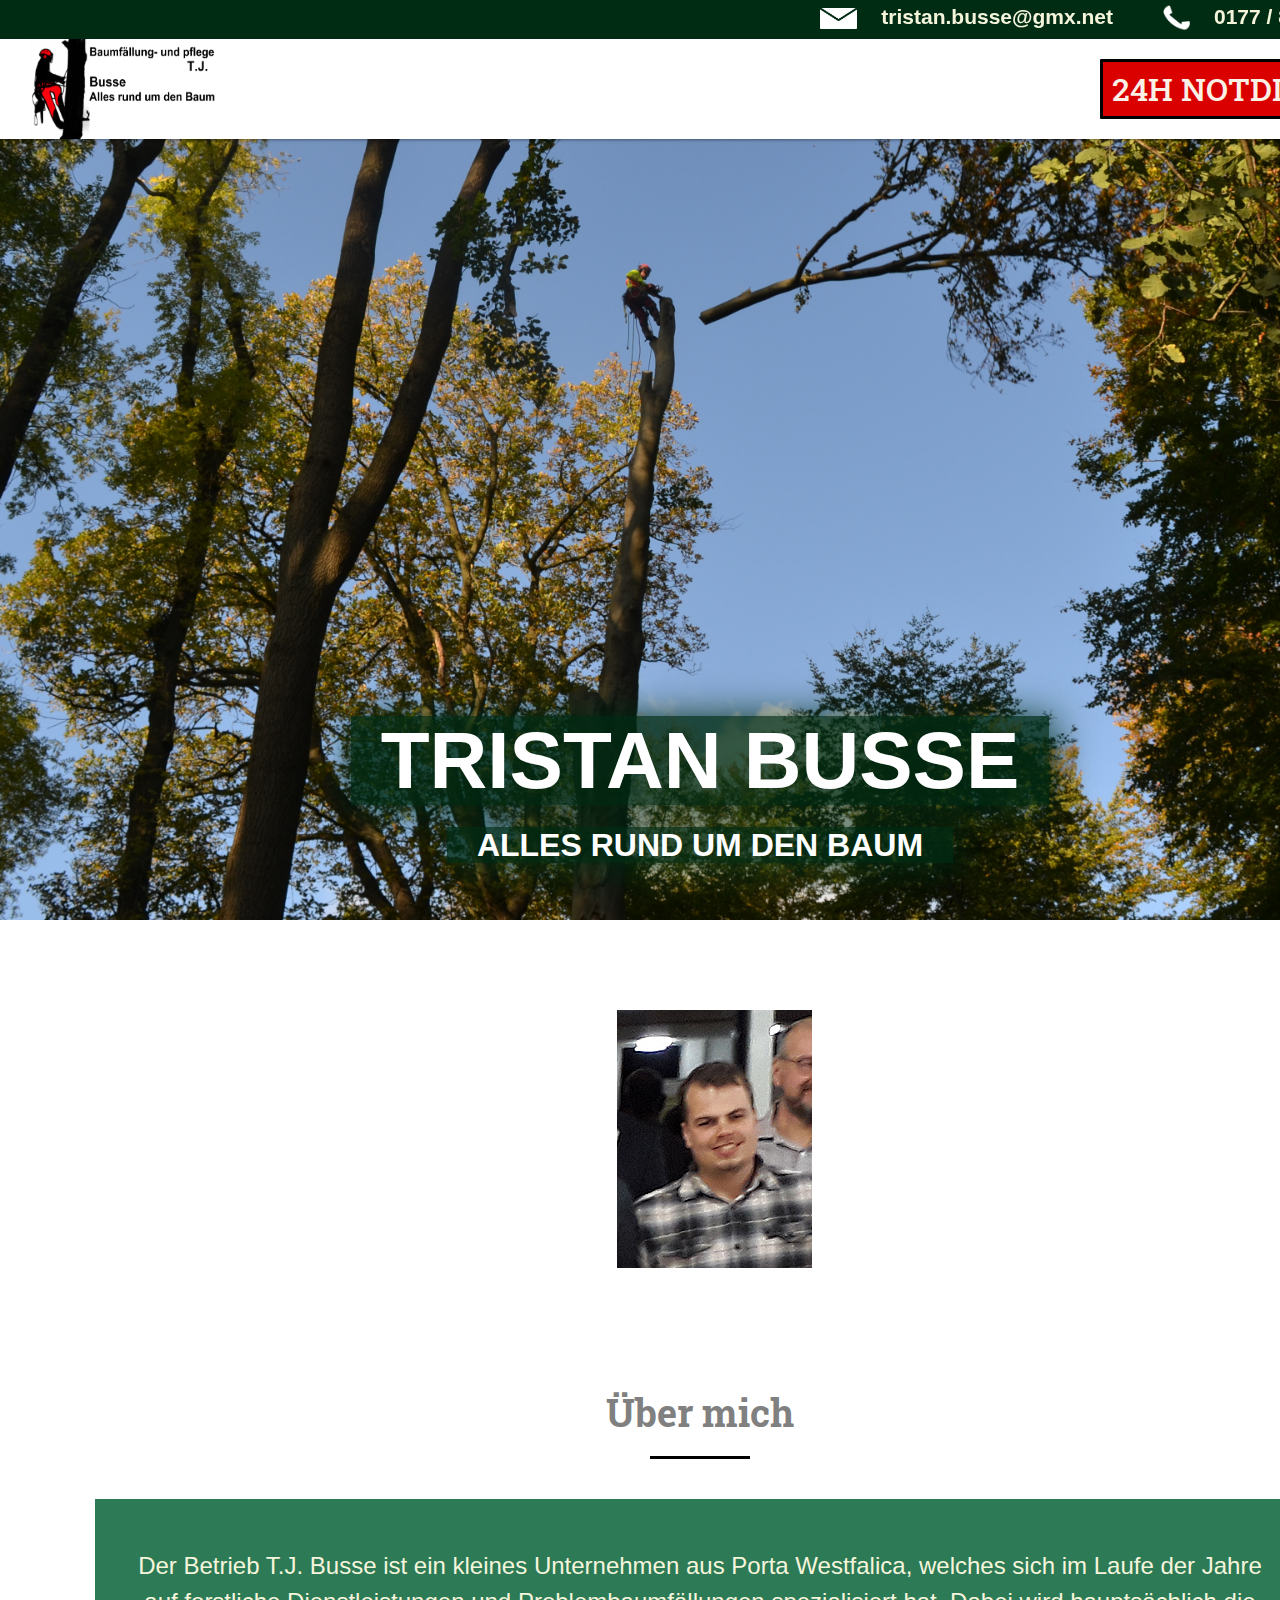
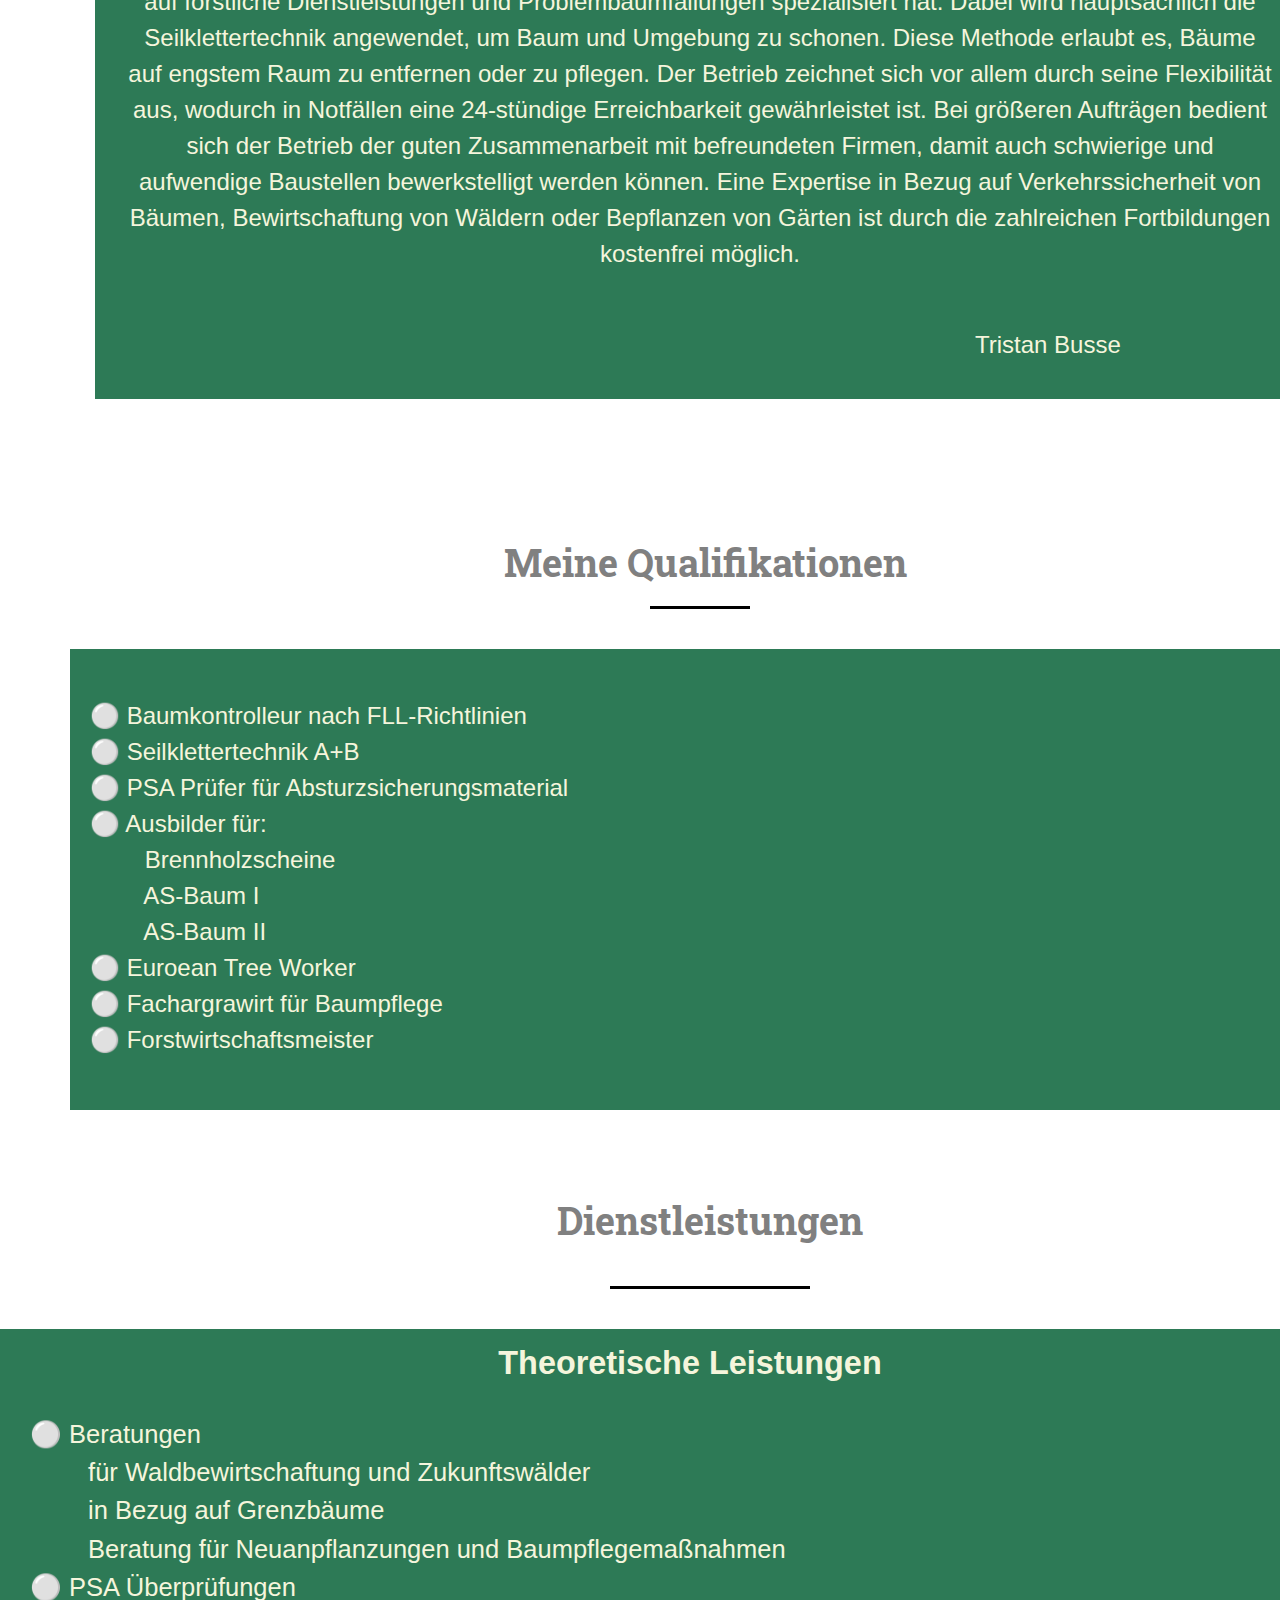
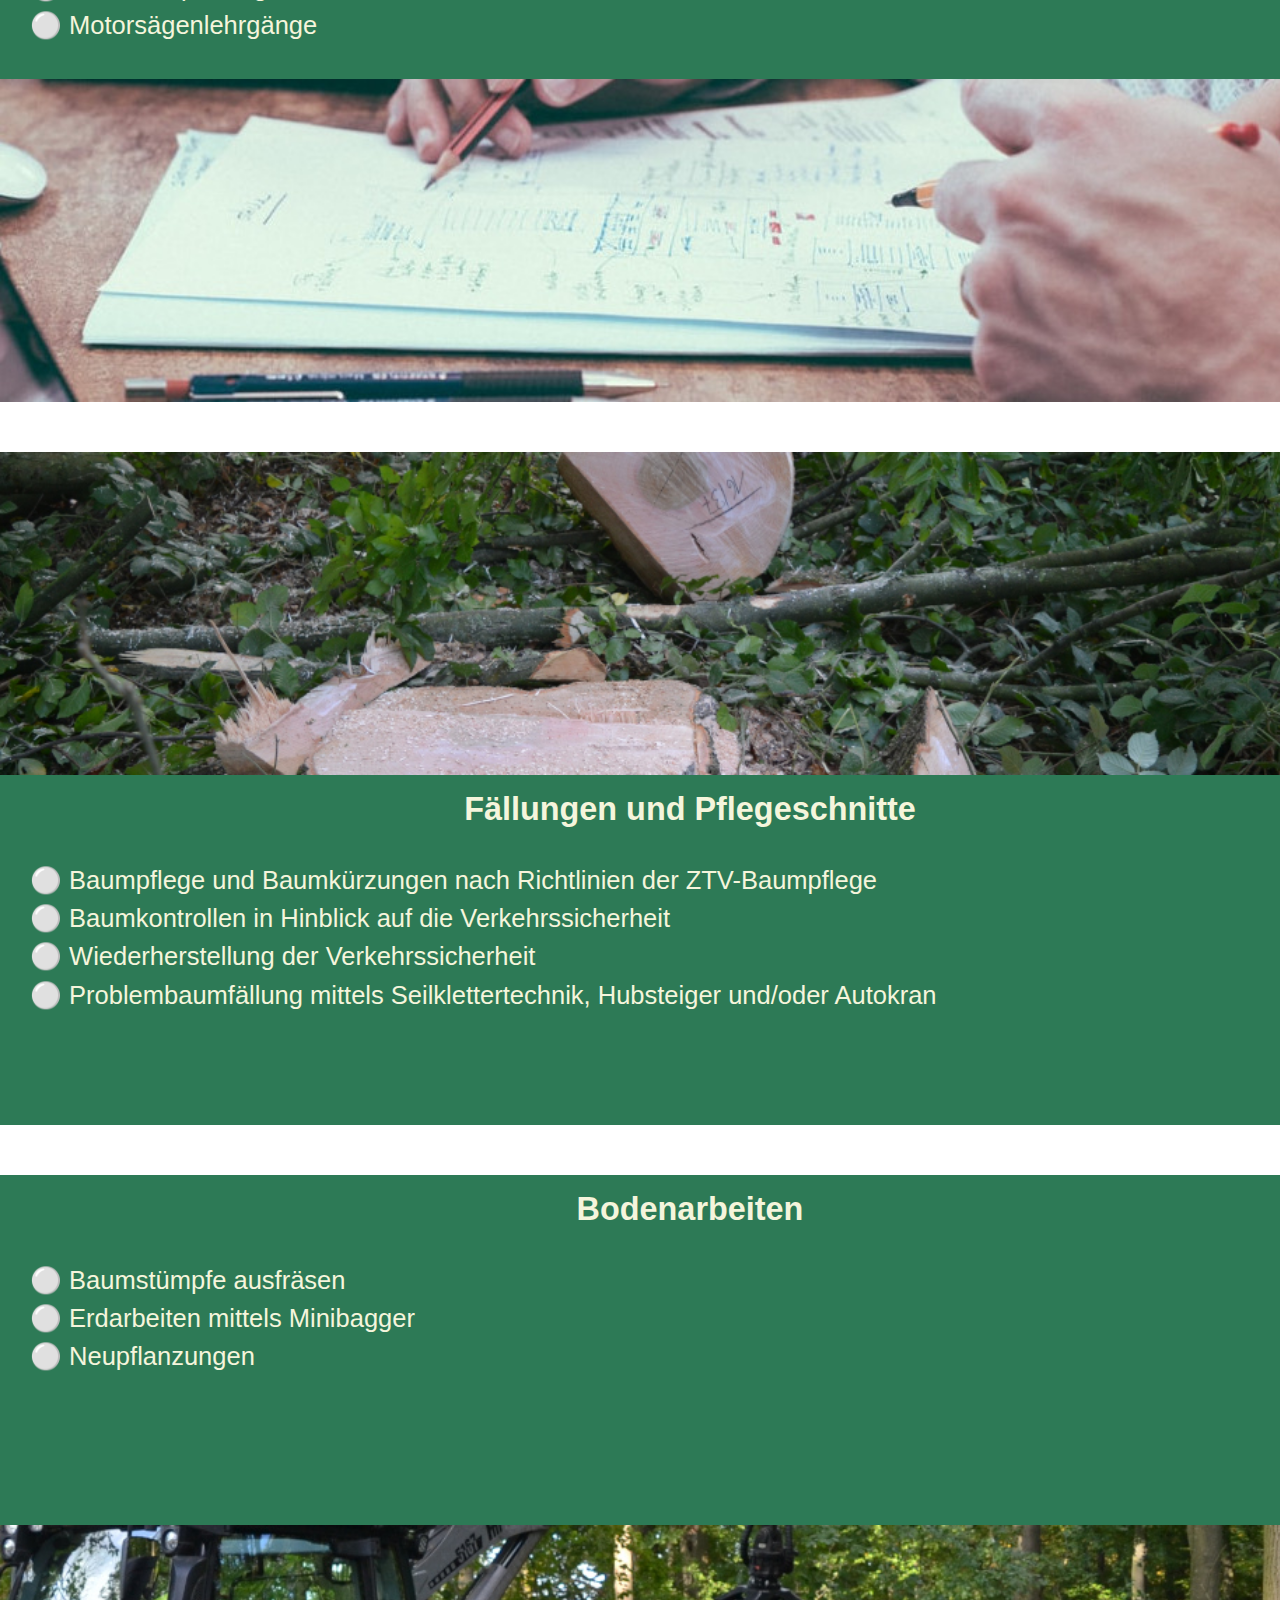
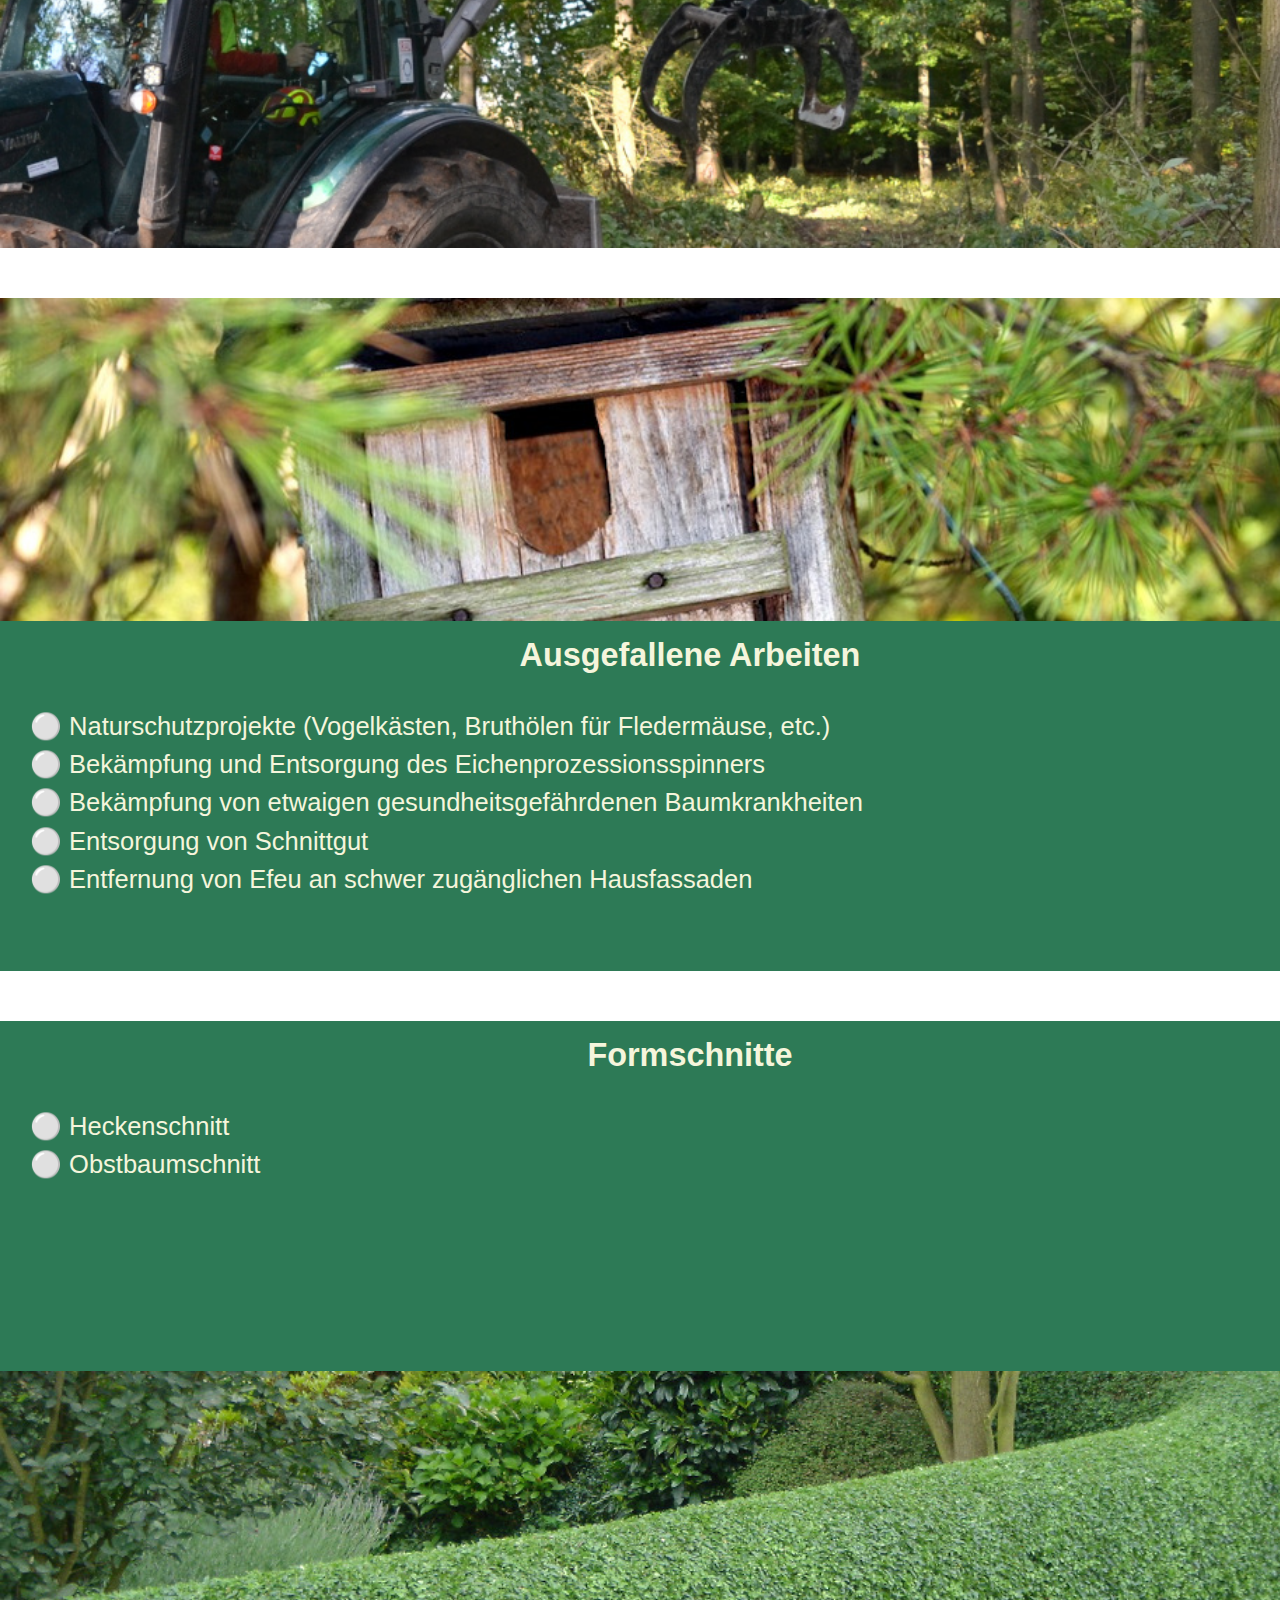
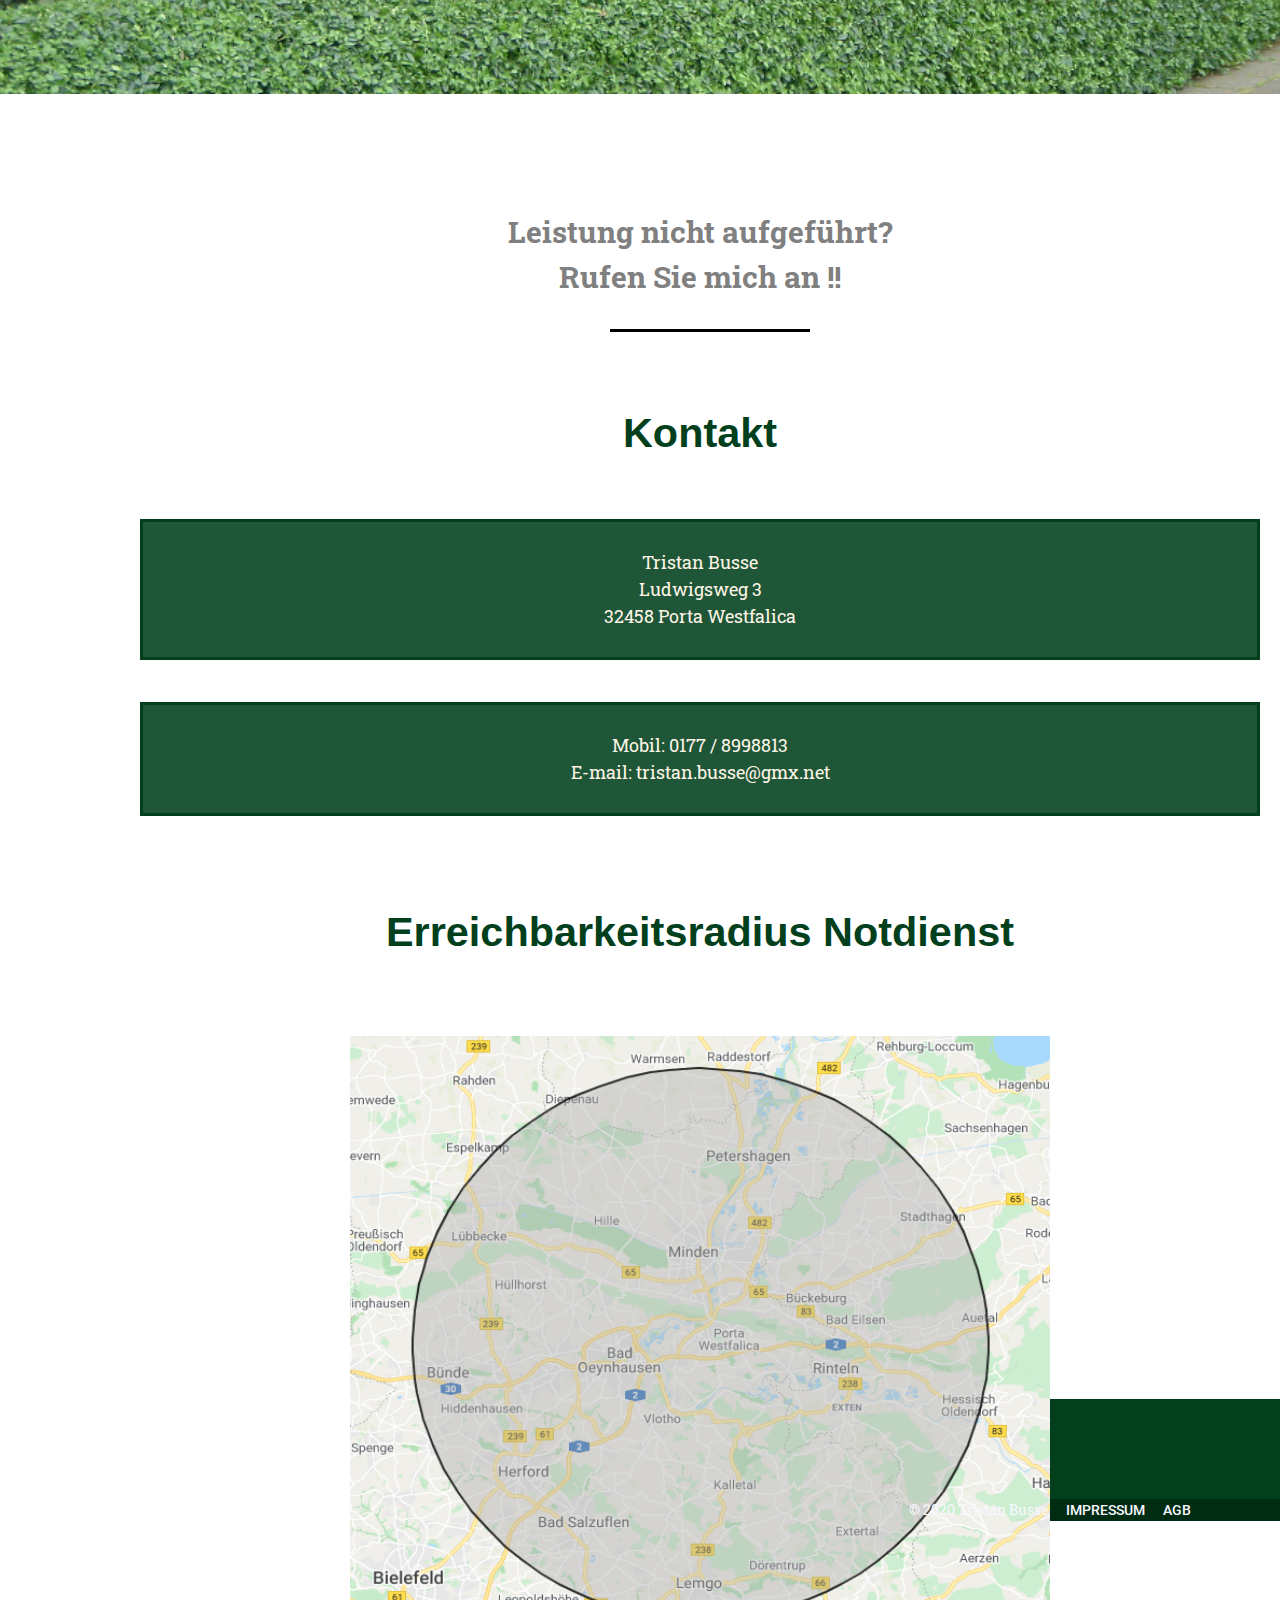
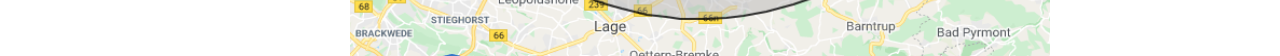
<file: index.html>
<!DOCTYPE html>
<html>
    <head>
        <meta charset="utf-8">
        <title>Tristan Busse | Baumkletterer </title>
        <meta name="viewport" content="width=device-width, initial-scale=1.0">
        
        <!-- <link rel="stylesheet" type="text/css" href="font-awesome.min.css">-->
        <link rel="stylesheet" type="text/css" href="style.css">

        <link rel="stylesheet" href="https://www.w3schools.com/w3css/4/w3.css">
        <!-- <script src="myscripts.js"></script> -->
        <link href="https://fonts.googleapis.com/css?family=Roboto:500" rel="stylesheet">
        <link href="https://fonts.googleapis.com/css?family=Roboto+Slab" rel="stylesheet">


    </head>

    <body>
        <header class=head2>
            <div id="Telefon" >
              <p > <b>0177 / 8998813</b> </p>
            </div>

            <div id="HeadId2">
              <a >
                  <img src="TelephoneW.png" alt="TelefonIcon" >
              </a>


            </div> 
          
            <div id="Telefon2" >
              <p ><b>tristan.busse@gmx.net</b> </p>
            </div> 

            <div id="HeadId4" >
              <a >
                  <img src="mail2.png" alt="MailIcon" >
              </a>


            </div>


        </header>
        <!--- (1) Header Bild oben links ----------------------------------------------->
        <header>
            <div id="HeadId">
                <a href= "#MainPageId">
                    <img src="Logo.png"  alt="TJ Busse Logo" style="margin-top: 0px;" >
                    <!--rgba(0,0,0,0.4); -->
                    
                </a>
            </div>

            <div id="HeadId3">
              <a href="#kontaktId">
                <p style="color: linen;">24h Notdienst</p>
            </div>

            <!--- (1) Navigationszeile oben rechts ------------------------------------------>

            <nav id="NavId">
                <ul>
                  <li><a href="#MainPageId">Startseite</a></li>
                  <li><a href="#aboutId">Über mich</a></li>
                  <li><a href="#workId">Dienstleistungen</a></li>
                  <li><a href="#kontaktId">Kontakt</a></li>
                </ul>
            </nav>


        </header>

        <!---(1) Main -------------------------------------------------------------------->
        <section id="MainPageId">
          <hr class="invisible">
           <h1 > <b style="box-shadow: 4px 3px 40px 1px rgb(0, 44, 20); background: rgba(0,44,20, 0.8)  ; padding-left: 30px; padding-right: 30px;">Tristan Busse</b> </h1> 
          <h2 > <b style="box-shadow: 4px 3px 40px 1px rgb(0, 44, 20); background: rgba(0,44,20, 0.8)  ; padding-left: 30px; padding-right: 30px;">Alles rund um den Baum </b> </b></h2> 
          <div id="PfeilId">
          <a href="#aboutId">
              <img src="pfeil.png" alt="Pfeil">
          </a>
        </div>
        </section>

        <!---(2) Personenvorstellung ------------------------------------------------------>
        <a id="aboutId" class="anchor"></a> 
        <section  class=boxPerson>
        <!--  <h3 style="padding-top: 1px;"> Über mich </h3> -->

          <div class=boxWhiteIntro1>
            <img src="forstCrop.jpg" alt="bobross">
          </div>

          <div  class=boxWhiteIntro2 >
            <p class=TDiensteSGroß> Über mich </p>
            <hr class=hr3 >

            <div  class=boxGreenSmall>
            <p class=TDiensteS>Der Betrieb T.J. Busse ist ein kleines Unternehmen aus Porta Westfalica, welches sich im Laufe der Jahre
              auf forstliche Dienstleistungen und Problembaumfällungen spezialisiert hat. Dabei wird hauptsächlich die
              Seilklettertechnik angewendet, um Baum und Umgebung zu schonen. Diese Methode erlaubt es, Bäume
              auf engstem Raum zu entfernen oder zu pflegen.
              Der Betrieb zeichnet sich vor allem durch seine Flexibilität aus, wodurch in Notfällen eine 24-stündige
              Erreichbarkeit gewährleistet ist. Bei größeren Aufträgen bedient sich der Betrieb der guten
              Zusammenarbeit mit befreundeten Firmen, damit auch schwierige und aufwendige Baustellen
              bewerkstelligt werden können.
              Eine Expertise in Bezug auf Verkehrssicherheit von Bäumen, Bewirtschaftung von Wäldern oder
              Bepflanzen von Gärten ist durch die zahlreichen Fortbildungen kostenfrei möglich.

            </p>
            <p class=TDiensteS style="margin-top: 30px;margin-left: 60%;">Tristan Busse</p>
          </div>
          </div>

          <div class=boxWhiteIntro3 >
            <p class=TDiensteSGroß> Meine Qualifikationen </p>
            <hr class=hr3>

            <div class=boxGreenSmall2 >
              <p class=TDiensteS style="margin-top: 10px;" >
                &#x26AA; Baumkontrolleur nach FLL-Richtlinien <br> 
                &#x26AA; Seilklettertechnik A+B <br>
                &#x26AA; PSA Prüfer für Absturzsicherungsmaterial <br>
                &#x26AA; Ausbilder für: <br>
                &emsp;&emsp;  Brennholzscheine<br>
                &emsp;&emsp;  AS-Baum I<br>
                &emsp;&emsp;  AS-Baum II<br>
                &#x26AA; Euroean Tree Worker<br> 
                &#x26AA; Fachargrawirt für Baumpflege<br>
                &#x26AA; Forstwirtschaftsmeister<br>  </p>
            </div>
          </div>
        </section>

        <!---(3.1) Dienstleistungen - Schulungen ------------------------------------------------------>
       <a id="workId" class="anchor2"></a> 
        <section class=boxFirst >
            <!--<a name="myAnchor" id="myAnchor"></a>-->

            <p class=TDiensteSGroß> Dienstleistungen </p>
            <hr class=hr2>

            <!--<h3 style="padding-top: 10px;"> Dienstleistungen</h3>
            <hr> -->

            <div class=boxGreen >
              <p class=TDiensteHeadline style="font-weight:bold;"><big>Theoretische Leistungen</big></p>
              
              <p class=TDienste >&#x26AA; Beratungen <br> 
                &emsp;&emsp;  für Waldbewirtschaftung und Zukunftswälder<br>
                &emsp;&emsp;  in Bezug auf Grenzbäume<br>
                &emsp;&emsp;  Beratung für Neuanpflanzungen und Baumpflegemaßnahmen<br>
                &#x26AA; PSA Überprüfungen<br> 
                &#x26AA; Motorsägenlehrgänge<br>  </p>
              
            </div>

            <div id="work1" class=boxWhite >
              <img  src="consultingCrop.jpeg" alt="Theorie" >
            </div>

        </section>

        <!---(3.2) Dienstleistungen - Fällen ------------------------------------------------------>
        <section class=boxRest style="padding-top: 0px;">

            <div id="work2" class=boxWhite >
              <img  src="Fällung2Crop.JPG" alt="Fällung"  >
            </div>

            <div class=boxGreen >
              <p class=TDiensteHeadline style="font-weight:bold;"><big>Fällungen und Pflegeschnitte</big></p>
              
              <p class=TDienste > &#x26AA; Baumpflege und Baumkürzungen nach Richtlinien der ZTV-Baumpflege <br> 
                &#x26AA; Baumkontrollen in Hinblick auf die Verkehrssicherheit<br> 
                &#x26AA; Wiederherstellung der Verkehrssicherheit<br>  
                &#x26AA; Problembaumfällung mittels Seilklettertechnik, Hubsteiger und/oder Autokran </p>
            </div>

        </section>

        <!---(3.3) Dienstleistungen - Baumklettern ------------------------------------------------------>
        <section class=boxRest id="workId3" >

            <div class=boxGreen >
              <p class=TDiensteHeadline style="font-weight:bold;"><big>Bodenarbeiten</big></p>
              
              <p class=TDienste > &#x26AA; Baumstümpfe ausfräsen<br> 
                &#x26AA; Erdarbeiten mittels Minibagger<br> 
                &#x26AA; Neupflanzungen<br>  
            </div>

            <div id="work3" class=boxWhite >
              <img  src="Maschine3Crop.JPG" alt="Bodenarbeiten">
            </div>

        </section>

              <!---(3.4) Dienstleistungen - Ausgefallene Arbeiten ------------------------------------------------------>
              <section class=boxRest id="workId2" style="padding-top: 0px;">

                <div id="work4" class=boxWhite >
                  <img  src="Brutkasten2.jpg" alt="Brutkasten"  >
                </div>
    
                <div class=boxGreen >
                  

                  <p class=TDiensteHeadline style="font-weight:bold;"><big>Ausgefallene Arbeiten</big></p>
              
                  <p class=TDienste > &#x26AA; Naturschutzprojekte (Vogelkästen, Bruthölen für Fledermäuse, etc.) <br> 
                    &#x26AA; Bekämpfung und Entsorgung des Eichenprozessionsspinners<br> 
                    &#x26AA; Bekämpfung von etwaigen gesundheitsgefährdenen Baumkrankheiten<br>  
                    &#x26AA; Entsorgung von Schnittgut<br>
                    &#x26AA; Entfernung von Efeu an schwer zugänglichen Hausfassaden </p>
                </div>
    
            </section>

            
        <!---(3.5) Dienstleistungen - Formschnitte ------------------------------------------------------>
        <section class=boxRest id="workId3" >

          <div class=boxGreen >
            <p class=TDiensteHeadline style="font-weight:bold;"><big>Formschnitte</big></p>
              
            <p class=TDienste > &#x26AA; Heckenschnitt <br> 
              &#x26AA; Obstbaumschnitt<br> 
            </p>
          </div>

          <div id="work5" class=boxWhite >
            <img  src="HeckeCrop.jpeg" alt="Hecke">
          </div>

      </section>
      
      
        <section id="kontaktId" class=breitBox  >
      <!-- <hr id=KontaktId class="invisible" style="float:left">-->
      <!-- <h3 style="padding-top:210px">So erreichen Sie mich </h3> -->
          <div class=NochFragenBox >
            <p style="font-size: 200%;font-weight:bold; color:grey;"> Leistung nicht aufgeführt? <br> Rufen Sie mich an !! </p>
          </div>

          <hr class=hr2 >


          <div class=LastBox >
            <div class=KartenBox>
              <p style="font-weight:bold; color:#013f1d; font-size: 230%; font-family: 'Gill Sans', 'Gill Sans MT', Calibri, 'Trebuchet MS', sans-serif; margin-top: 20px;"> <big> Kontakt </big> </p>
            </div>

            <p class="borderlineKontakt" style="color: oldlace;"> <big> <br>
                Tristan Busse <br>
                Ludwigsweg 3<br> 
                32458 Porta Westfalica <br><br>
              </big>
            </p>

            <p class="borderlineKontakt" style="color: oldlace;"> <big> <br>
                Mobil: 0177 / 8998813 <br>
                E-mail: tristan.busse@gmx.net<br><br>
              </big>
            </p>
          </div>

          <div class=LastBox2 >

            <div class=KartenBox >
              <p style="font-weight:bold; color:#013f1d; font-size: 230%; font-family: 'Gill Sans', 'Gill Sans MT', Calibri, 'Trebuchet MS', sans-serif; margin-top: 20px;"> <big>Erreichbarkeitsradius Notdienst </big> </p>
            </div>

            <div id="KarteId">
            <img  src="Umkreis.png"  alt="Umkreis" >
            <!--<iframe width="80%" height="500px" frameborder="0"  src="https://umap.openstreetmap.fr/de/map/unbenannte-karte_404325?scaleControl=false&miniMap=false&scrollWheelZoom=false&zoomControl=true&allowEdit=false&moreControl=true&searchControl=null&tilelayersControl=null&embedControl=null&datalayersControl=true&onLoadPanel=undefined&captionBar=false"></iframe><p><a href="https://umap.openstreetmap.fr/de/map/unbenannte-karte_404325">Vollbildanzeige</a></p> 
            <iframe width="750" height="400" frameborder="0" scrolling="no" marginheight="0" marginwidth="0" src="https://www.openstreetmap.org/export/embed.html?bbox=8.893411159515383%2C52.219978448374015%2C8.911328315734865%2C52.22588045112227&amp;layer=mapnik" style="border: 1px solid black"></iframe><br/><small><a href="https://www.openstreetmap.org/#map=17/52.22293/8.90237">View Larger Map</a></small> -->
          </div>
          </div>

        </section>


        <!---(4) Alt. Footer -------------------------------------------------------------------->
        <div class=footerBox>
         
        </div>


        <!---(5) Footer -------------------------------------------------------------------->
        <footer>
            <p style="margin-top: 0px;">
                &copy; 2020 Tristan Busse &nbsp;&nbsp;&nbsp;&nbsp; <a href="Impressum.html" target="_blank">Impressum</a> &nbsp;&nbsp;&nbsp;&nbsp; <a href=" " target="_blank">AGB</a>
            </p>
        </footer>


        <script src="https://code.jquery.com/jquery-1.12.4.min.js" integrity="sha256-ZosEbRLbNQzLpnKIkEdrPv7lOy9C27hHQ+Xp8a4MxAQ="crossorigin="anonymous"></script>
        <script src="mobile-menu.js"></script>
    </body>
</html>
</file>
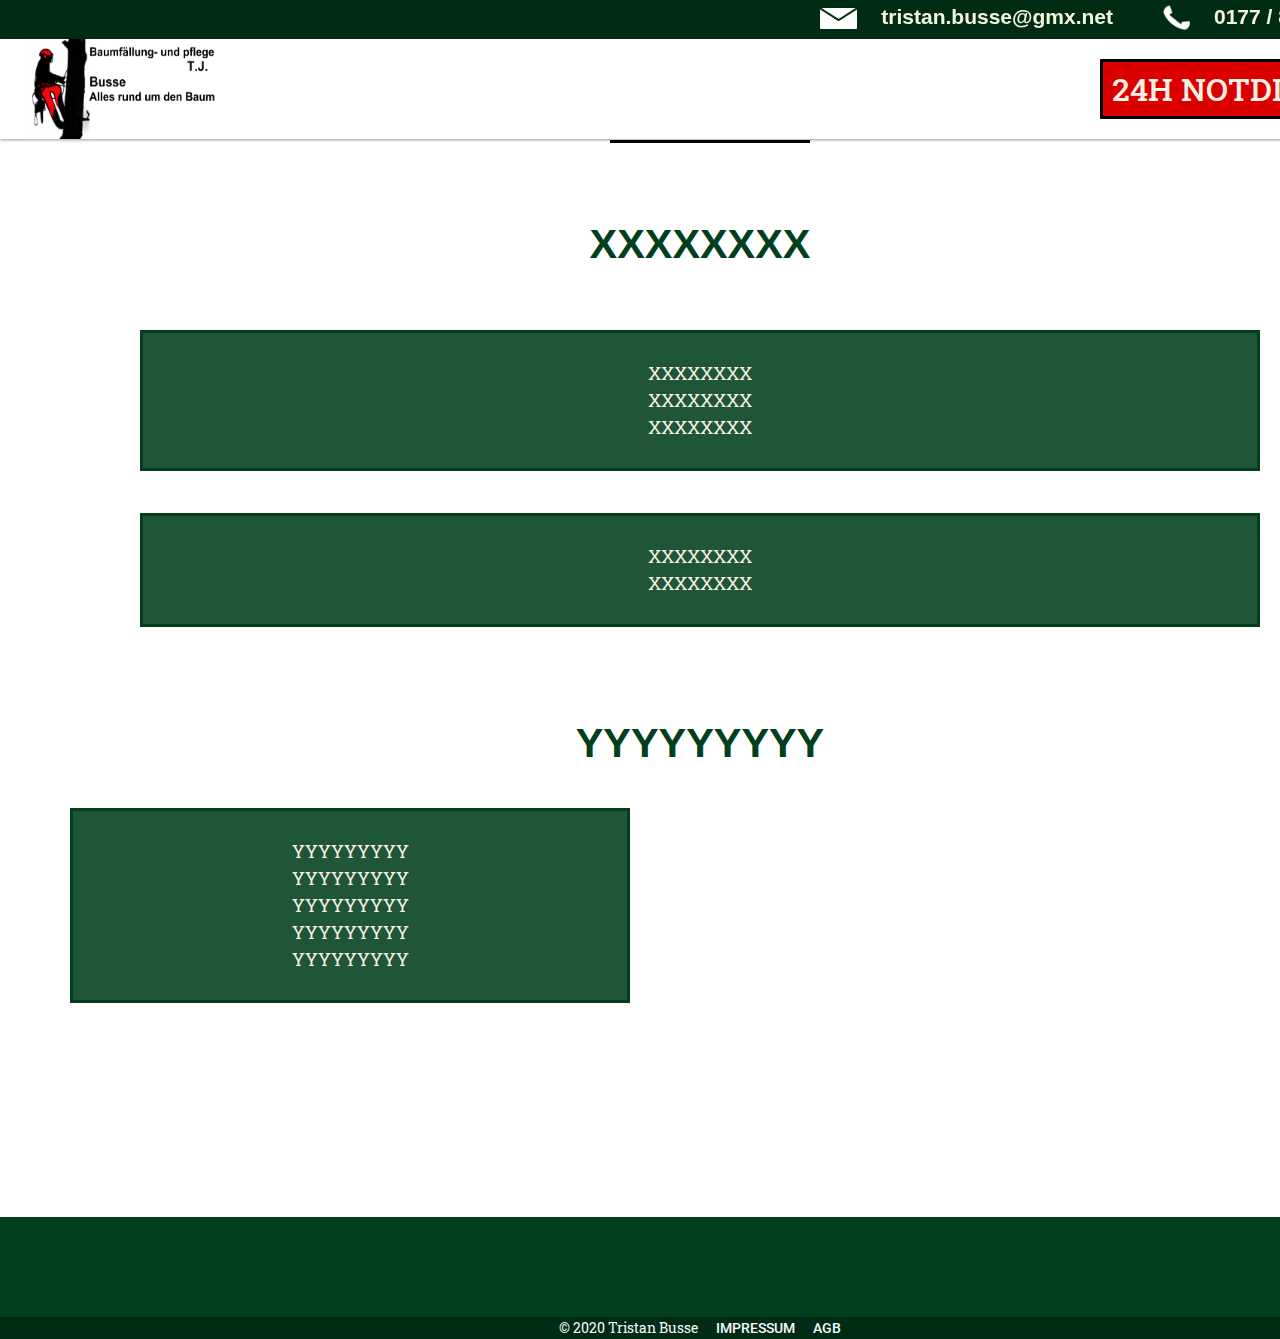
<file: AGB.html>
<!DOCTYPE html>
<html>
  <head>
      <meta charset="utf-8">
      <title>Tristan Busse | Baumkletterer </title>
      <meta name="viewport" content="width=device-width, initial-scale=1.0">
      
      <!-- <link rel="stylesheet" type="text/css" href="font-awesome.min.css">-->
      <link rel="stylesheet" type="text/css" href="style.css">

      <link rel="stylesheet" href="https://www.w3schools.com/w3css/4/w3.css">
      <!-- <script src="myscripts.js"></script> -->
      <link href="https://fonts.googleapis.com/css?family=Roboto:500" rel="stylesheet">
      <link href="https://fonts.googleapis.com/css?family=Roboto+Slab" rel="stylesheet">
  </head>

  <body>
    <header class=head2>
          <div id="Telefon" >
            <p > <b>0177 / 8998813</b> </p>
          </div>

          <div id="HeadId2">
            <a >
                <img src="TelephoneW.png" alt="TelefonIcon" >
            </a>
          </div> 
        
          <div id="Telefon2" >
            <p ><b>tristan.busse@gmx.net</b> </p>
          </div> 

          <div id="HeadId4" >
            <a >
                <img src="mail2.png" alt="MailIcon" >
            </a>
          </div>
    </header>


      <!--- (1) Header Bild oben links ----------------------------------------------->
    <header>
          <div id="HeadId">
              <a href= "#MainPageId">
                  <img src="Logo.png"  alt="TJ Busse Logo" style="margin-top: 0px;" >
                  <!--rgba(0,0,0,0.4); -->
              </a>
          </div>

          <div id="HeadId3">
            <a href="#kontaktId">
              <p style="color: linen;">24h Notdienst</p>
          </div>

          <!--- (1) Navigationszeile oben rechts ------------------------------------------>
          <nav id="NavId">
            <ul>
              <li><a href="index.html#MainPageId">Startseite</a></li>
              <li><a href="index.html#aboutId">Über mich</a></li>
              <li><a href="index.html#workId">Dienstleistungen</a></li>
              <li><a href="index.html#kontaktId">Kontakt</a></li>
            </ul>
        </nav>
    </header>


    <section id="kontaktId" class=breitBox  style="min-height: 90.75%; margin-top: 0;" >
        <!-- <hr id=KontaktId class="invisible" style="float:left">-->
        <!-- <h3 style="padding-top:210px">So erreichen Sie mich </h3> -->
            <div class=NochFragenBox >
              <p style="font-size: 200%;font-weight:bold; color:grey;"> AGB </p>
            </div>

            <hr class=hr2 >

            <div class=LastBox >
              <div class=KartenBox>
                <p style="font-weight:bold; color:#013f1d; font-size: 230%; font-family: 'Gill Sans', 'Gill Sans MT', Calibri, 'Trebuchet MS', sans-serif; margin-top: 20px;"> <big> XXXXXXXX </big> </p>
              </div>

              <p class="borderlineKontakt" style="color: oldlace;"> <big> <br>
                XXXXXXXX <br>
                XXXXXXXX<br> 
                XXXXXXXX <br><br>
                </big>
              </p>

              <p class="borderlineKontakt" style="color: oldlace;"> <big> <br>
                XXXXXXXX <br>
                XXXXXXXX<br><br>
                </big>
              </p>
            </div>

            <div class=LastBox2 >

              <div class=KartenBox >
                <p style="font-weight:bold; color:#013f1d; font-size: 230%; font-family: 'Gill Sans', 'Gill Sans MT', Calibri, 'Trebuchet MS', sans-serif; margin-top: 20px;"> <big>YYYYYYYYY </big> </p>
              </div>
  
              <p class="borderlineKontakt" style="color: oldlace;"> <big> <br>
                YYYYYYYYY <br>
                YYYYYYYYY<br> 
                YYYYYYYYY <br>
                YYYYYYYYY <br>
                YYYYYYYYY <br><br>
              </big>
              </p>
            </div>
    </section>    

    







    <!---(4) Alt. Footer -------------------------------------------------------------------->
    <div class=footerBox>
          
    </div>


    <!---(5) Footer -------------------------------------------------------------------->
    <footer>
        <p style="margin-top: 0px;">
            &copy; 2020 Tristan Busse &nbsp;&nbsp;&nbsp;&nbsp; <a href="Impressum.html" target="_blank">Impressum</a> &nbsp;&nbsp;&nbsp;&nbsp; <a href="AGB.html" target="_blank">AGB</a>
        </p>
    </footer>
    
  </body>

</html>
</file>
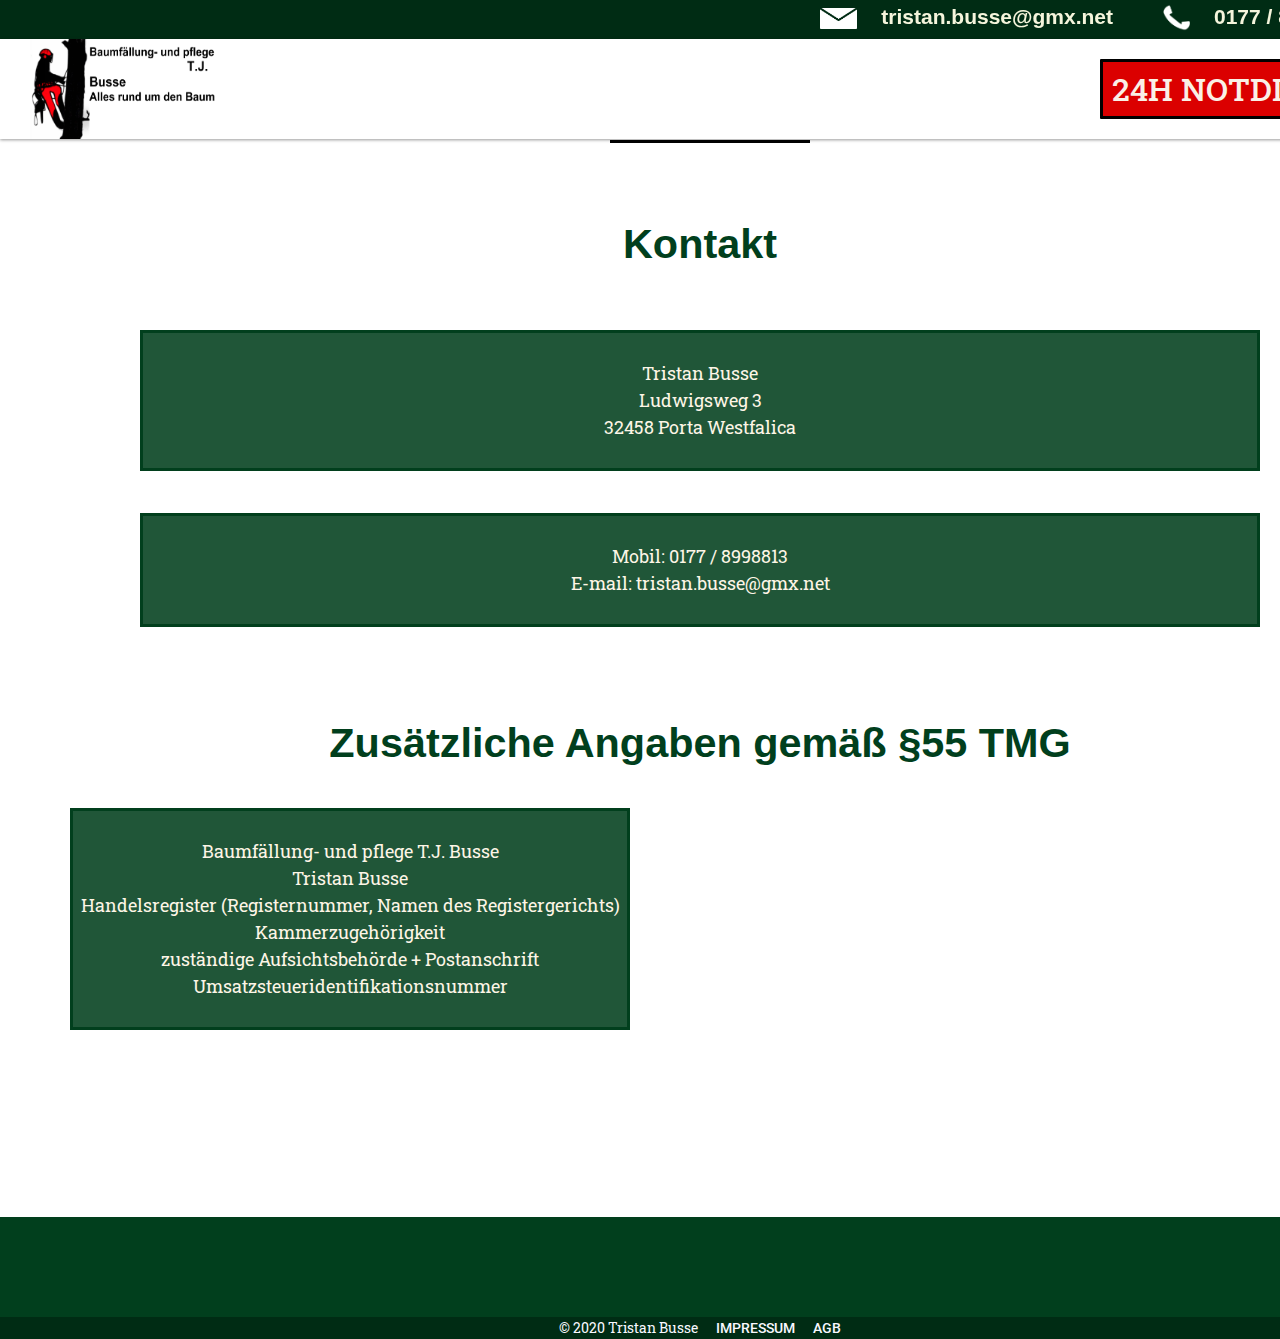
<file: Impressum.html>
<!DOCTYPE html>
<html>
  <head>
      <meta charset="utf-8">
      <title>Tristan Busse | Baumkletterer </title>
      <meta name="viewport" content="width=device-width, initial-scale=1.0">
      
      <!-- <link rel="stylesheet" type="text/css" href="font-awesome.min.css">-->
      <link rel="stylesheet" type="text/css" href="style.css">

      <link rel="stylesheet" href="https://www.w3schools.com/w3css/4/w3.css">
      <!-- <script src="myscripts.js"></script> -->
      <link href="https://fonts.googleapis.com/css?family=Roboto:500" rel="stylesheet">
      <link href="https://fonts.googleapis.com/css?family=Roboto+Slab" rel="stylesheet">
  </head>

  <body>
    <header class=head2>
          <div id="Telefon" >
            <p > <b>0177 / 8998813</b> </p>
          </div>

          <div id="HeadId2">
            <a >
                <img src="TelephoneW.png" alt="TelefonIcon" >
            </a>
          </div> 
        
          <div id="Telefon2" >
            <p ><b>tristan.busse@gmx.net</b> </p>
          </div> 

          <div id="HeadId4" >
            <a >
                <img src="mail2.png" alt="MailIcon" >
            </a>
          </div>
    </header>


      <!--- (1) Header Bild oben links ----------------------------------------------->
    <header>
          <div id="HeadId">
              <a href= "#MainPageId">
                  <img src="Logo.png"  alt="TJ Busse Logo" style="margin-top: 0px;" >
                  <!--rgba(0,0,0,0.4); -->
              </a>
          </div>

          <div id="HeadId3">
            <a href="#kontaktId">
              <p style="color: linen;">24h Notdienst</p>
          </div>

          <!--- (1) Navigationszeile oben rechts ------------------------------------------>
          <nav id="NavId">
            <ul>
              <li><a href="index.html#MainPageId">Startseite</a></li>
              <li><a href="index.html#aboutId">Über mich</a></li>
              <li><a href="index.html#workId">Dienstleistungen</a></li>
              <li><a href="index.html#kontaktId">Kontakt</a></li>
            </ul>
        </nav>
    </header>


    <section id="kontaktId" class=breitBox  style="min-height: 90.75%; margin-top: 0;" >
        <!-- <hr id=KontaktId class="invisible" style="float:left">-->
        <!-- <h3 style="padding-top:210px">So erreichen Sie mich </h3> -->
            <div class=NochFragenBox >
              <p style="font-size: 200%;font-weight:bold; color:grey;"> Impressum </p>
            </div>

            <hr class=hr2 >

            <div class=LastBox >
              <div class=KartenBox>
                <p style="font-weight:bold; color:#013f1d; font-size: 230%; font-family: 'Gill Sans', 'Gill Sans MT', Calibri, 'Trebuchet MS', sans-serif; margin-top: 20px;"> <big> Kontakt </big> </p>
              </div>

              <p class="borderlineKontakt" style="color: oldlace;"> <big> <br>
                  Tristan Busse <br>
                  Ludwigsweg 3<br> 
                  32458 Porta Westfalica <br><br>
                </big>
              </p>

              <p class="borderlineKontakt" style="color: oldlace;"> <big> <br>
                  Mobil: 0177 / 8998813 <br>
                  E-mail: tristan.busse@gmx.net<br><br>
                </big>
              </p>
            </div>

            <div class=LastBox2 >

              <div class=KartenBox >
                <p style="font-weight:bold; color:#013f1d; font-size: 230%; font-family: 'Gill Sans', 'Gill Sans MT', Calibri, 'Trebuchet MS', sans-serif; margin-top: 20px;"> <big>Zusätzliche Angaben gemäß §55 TMG </big> </p>
              </div>
  
              <p class="borderlineKontakt" style="color: oldlace;"> <big> <br>
                Baumfällung- und pflege T.J. Busse <br>
                Tristan Busse<br> 
                Handelsregister (Registernummer, Namen des Registergerichts) <br>
                Kammerzugehörigkeit <br>
                zuständige Aufsichtsbehörde + Postanschrift <br>
                Umsatzsteueridentifikationsnummer <br><br>
              </big>
              </p>
            </div>
    </section>    

    







    <!---(4) Alt. Footer -------------------------------------------------------------------->
    <div class=footerBox>
          
    </div>


    <!---(5) Footer -------------------------------------------------------------------->
    <footer>
        <p style="margin-top: 0px;">
            &copy; 2020 Tristan Busse &nbsp;&nbsp;&nbsp;&nbsp; <a href="Impressum.html" target="_blank">Impressum</a> &nbsp;&nbsp;&nbsp;&nbsp; <a href="AGB.html" target="_blank">AGB</a>
        </p>
    </footer>
    
  </body>

</html>
</file>
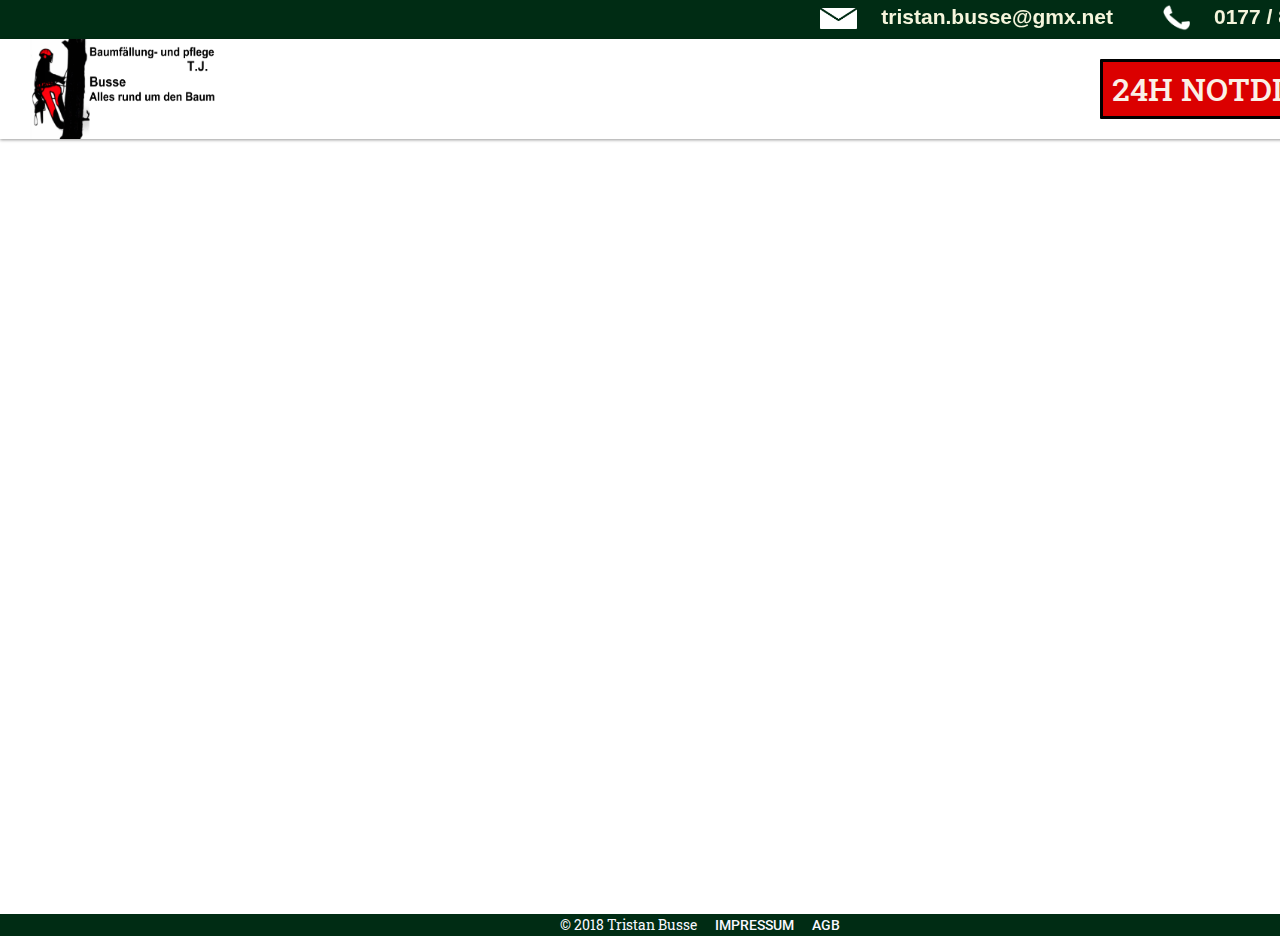
<file: Vorstellung.html>
<!DOCTYPE html>
<html>
<head>
  <head>
    <meta charset="utf-8">
    <title>Tristan Busse | Baumkletterer </title>
    <meta name="viewport" content="width=device-width, initial-scale=1.0">
    
    <!-- <link rel="stylesheet" type="text/css" href="font-awesome.min.css">-->
    <link rel="stylesheet" type="text/css" href="style.css">

    <link rel="stylesheet" href="https://www.w3schools.com/w3css/4/w3.css">
    <!-- <script src="myscripts.js"></script> -->
    <link href="https://fonts.googleapis.com/css?family=Roboto:500" rel="stylesheet">
    <link href="https://fonts.googleapis.com/css?family=Roboto+Slab" rel="stylesheet">


</head>

<body>
    <header class=head2>
        <div id="Telefon" >
          <p > <b>0177 / 8998813</b> </p>
        </div>

        <div id="HeadId2">
          <a >
              <img src="TelephoneW.png" alt="TelefonIcon" >
          </a>


        </div> 
      
        <div id="Telefon2" >
          <p ><b>tristan.busse@gmx.net</b> </p>
        </div> 

        <div id="HeadId4" >
          <a >
              <img src="mail2.png" alt="MailIcon" >
          </a>


        </div>


    </header>
    <!--- (1) Header Bild oben links ----------------------------------------------->
    <header>
        <div id="HeadId">
            <a href= "#MainPageId">
                <img src="Logo.png"  alt="TJ Busse Logo" style="margin-top: 0px;" >
                <!--rgba(0,0,0,0.4); -->
                
            </a>
        </div>

        <div id="HeadId3">
          <a href="#kontaktId">
            <p style="color: linen;">24h Notdienst</p>
        </div>

        <!--- (1) Navigationszeile oben rechts ------------------------------------------>

        <nav id="NavId">
            <ul>
              <li><a href="#MainPageId">Startseite</a></li>
              <li><a href="#aboutId">Über mich</a></li>
              <li><a href="#workId">Dienstleistungen</a></li>
              <li><a href="#kontaktId">Kontakt</a></li>
            </ul>
        </nav>


    </header>
      <section>
        <div>

        </div>
      </section>

      <footer>
          <p>
              &copy; 2018 Tristan Busse &nbsp;&nbsp;&nbsp;&nbsp; <a href=" " target="_blank">Impressum</a> &nbsp;&nbsp;&nbsp;&nbsp; <a href=" " target="_blank">AGB</a>
          </p>
      </footer>

      <footer class=foot2>

      </footer>
  </body>
</html>
</file>
<file: style.css>
html,body{
  margin: 0;
  padding: 0;
  height: 100%;
  text-align: center;
}
/* Section Mindesthöhe****************************************************************/
section{
  min-height: 100%;
}

a{
  text-decoration: none;

}
/* Listen Config**********************************************************************/
li{
  list-style-type: none;

}
/* Überschriften Config****************************************************************/
h1,h2,h3,a{
  font-family: 'Roboto', sans-serif;
  font-weight: 500;
  text-transform: uppercase;
}

h3{
  font-size:  40px;
  padding-top: 2%;
  margin-bottom: 10px;
}


/* Paragraphen config********************************************************************/
p{
  font-family: 'Roboto Slab', serif;
}
/* Horizontal line config****************************************************************/
hr{
  width: 30px;
  height: 3px;
  background:#000000;
  border: 0;
  margin: 0 auto 40px auto;
}

.hr2{
  width: 200px;
  height: 3px;
  background:#000000;
  border: 0;
  margin: 0 auto 40px auto;
}
.hr3{
  width: 100px;
  height: 3px;
  background:#000000;
  border: 0;
  margin: 0 auto 40px auto;
}



/* unknown purpose************************************************************************/
#HeadId, li, img, .fa-bars{
  transition: all 300ms; -webkit-transition: all 300ms; -moz-transition: all 300ms; -o-transition: all 300ms;
}

.fa-bars{display: none;}

/* anchor that positions the id reference correctly*****************************************/
.anchor {
  display:block;
  padding-top:90px;
}

 .anchor2 {
  display:block;
  padding-top:50px;
}


/* unknown purpose************************************************************************/
.h3PadEraser{
padding-top:3%;
}



/************************************************************************************************/
/************************************************************************************************/
/*******************************************Boxen************************************************/
/************************************************************************************************/
/************************************************************************************************/


/* Standard Box Außen Config ***********Main***Dienste******************************************/
.boxPerson{
  width:100%;
  min-height: 500px;
 
  margin-bottom: 10px;
  padding-top: 50px;
}

.boxFirst{
  width:100%;
  min-height:230px;
  background-color: white;
  padding-top:3%;
  padding-top: 50px;
}
.boxRest{
  width:100%;
  min-height:230px;
  background-color: white;
  padding-top:3%;
}
/* Box Innen Config*/
.boxGreen{
  width:50%;
  height:230px;
  background-color: #2d7a56;;
  float: left;
}

.boxGreenSmall{
  width:85%;
  height:320px;
  background-color: #2d7a56;;
  float: left;
  margin-left: 5%;
}

.boxGreenSmall2{
  width:85%;
  height:320px;
  background-color: #2d7a56;;
  float: left;
  margin-left: 5%;
}


/*#015225*/

.boxWhite{
  width:50%;
  height:230px;
  background-color: white;
  float: left;
}

.boxWhiteIntro1{
  width:15%;
  height:230px;
  background-color: white;
  float: left;
  padding-left: 2%;
  padding-top: 5%;
}

.boxWhiteIntro2{
  width:60%;
  height:300px;
  background-color: white;
  float: left;
  padding-left: 2%;
  padding-right: 2%;
}

.boxWhiteIntro2 p{
  margin-top: 0px;
  margin-bottom: 15px; 
  margin-right: 5px;
}

.boxWhiteIntro2 hr3{
  margin-bottom: 20px; 
  margin-right: 523px;
}

.boxWhiteIntro3{
  width:25%;
  height:230px;
  background-color: white;
  float: left;
}

.boxWhiteIntro3 p{
  margin-top: 0px;
  margin-bottom: 15px; 
  margin-right: 10px;
}

.boxWhiteIntro3 hr3{
  margin-bottom: 20px; 
  margin-right: 523px;
}





.dialogRed{
    height:40px;
    width:150px;
    margin: 30px -50px;
    position:relative;
    top:10%;
    left:50%;
    background-color: rgba(104, 6, 6, 0.938);

}



/* Box Innen Config**********************Main***Kontakt******************************************/
.bigBox{
  min-height:500px;
  width:50%;
  background-color: white;
  float: left;
}

/* Box Außen Config*********************Main****Kontakt******************************************/
.breitBox{
  margin-top: 100px;
  min-height: 95%;
  width:100%;
  background-color: white;
}


.borderlineKontakt{
  border-radius: 0px;
  border: 3px solid;
  border-color: #013f1d;
  background-color: #013f1de0;
  margin-left: 27%;
  margin-right: 27%;
}

/* Box Außen Config*********************Personenvorstellung******************************************/
.PBreitBox{
  min-height:700px;
  width:100%;
  background-color: white;
  float: left;
}
/* Box Außen Config*********************Personenvorstellung******************************************/
.PBigBox1{
  min-height:700px;
  width:20%;
  background-color: white;
  float: left;
}
/* Box Außen Config*********************Personenvorstellung******************************************/
.PBigBox2{
  min-height:700px;
  width:70%;
  background-color: grey;
  float: left;
}

/* Box Außen Config*********************Personenvorstellung******************************************/
.PBigBox3{
  min-height:700px;
  width:10%;
  background-color: blue;
  float: left;
}

/* Box Außen Config*********************Personenvorstellung******************************************/
.PBreitBox2{
  min-height:500px;
  width:100%;
  background-color: pink;
}



/* Bilder resize************************************************************************/
.resize{
  max-width: 50%;
  max-height: 50%;
  margin-top: 80px;
}
.resize2{
  max-height: 250px;
  max-width: 50%;

}

/* Alt Footer Box********************Footer******************************************/
.footerBox{
  min-height:70px;
  width:100%;
  background-color: #013f1d;
  z-index: 2;
}

.NochFragenBox{
  width:100%;
  min-height:50px;
  background-color: white;
  padding-top: 7%;
}

.KartenBox{
  margin-left: 10%;
  width:80%;
  min-height:75px;
  
/*  padding-top:12%; */
}

/* HEADER Leiste*********************************************************************/
header{
  width: 1920px;
  height: 90px;
  position: fixed;
  top: 26px;               /* Abstand */
  left: 0;
  background: white;
  opacity: 1;
  box-shadow: 0 1px 3px rgba(0,0,0,0.4);
  z-index: 3;            /* Lvl Priorität*/

}

.head2{
  width: 1920px;
  height: 27px;
  position: fixed;
  top: 0;               /* Abstand */
  left: 0;
  background: #002c14;
  opacity: 1;
  box-shadow: 0 1px 3px rgba(0,0,0,0.4);
  z-index: 3;            /* Lvl Priorität*/
}

/*#015225*/
/*#002c14;*/

/* Bild Tristan*****************************************************************/
#HeadId img{
  margin-top: 0px;
  max-width:189px; 
  height:90px; 
  float: left;
  margin-left: 50px;
  margin-top: 7px;
}
#HeadId:hover{
  opacity: 0.85;
  }



/* Bild Telefon***************************************************************/
#HeadId2{
  width: 10px;
  float: right;
  margin-right:1%;
  margin-top: 3px;

}
#HeadId2:hover{
  opacity: 0.85;
  }

#HeadId2 img{
  float: right;
  width: 20px;
  height: 20px;
}


#HeadId4{
  width: 33px;
  float: right;
  margin-right: 14px;
}

#HeadId4 img{
  width: 30px;
  height: 16px;
  float: right;
  margin-right: 10px;
  margin-top: 5px;
}
/* Text Telefon***************************************************************/
#Telefon p{
  font-size: 110%;
  margin-top: 1px;
  margin-right:300px;
  color: beige;
  font-family: Arial Black,Arial Bold,Gadget,sans-serif;
  float: right;
}

#Telefon2 p{
  font-size: 110%;
  margin-top: 1px;
  margin-right:100px;
  color: beige;
  font-family: Arial Black,Arial Bold,Gadget,sans-serif;
  float: right;
}

/* Text Diensleistungen***************************************************************/
.TDienste{
  font-size: 110%;
  margin-top: 2px;
  margin-right:20px;
  color: beige;
  font-family: Arial Black,Arial Bold,Gadget,sans-serif;
  text-align: left;
  margin-left: 30px;
}

.TDiensteS{
  font-size: 110%;
  padding-top: 25px;
  margin-right:1px;
  color: beige;
  font-family: Arial Black,Arial Bold,Gadget,sans-serif;
  text-align: left;
  margin-left: 20px;
}

.TDiensteSGroß{
  padding-top: 25px;
  margin-right:1px;

  
  text-align: center;
  margin-left: 20px;
  font-size: 200%;
  font-weight:bold; 
  color:grey;
}

.TDiensteHeadline{
  font-size: 150%;
  margin-top: 2px;
  margin-right:20px;
  color: beige;
  font-family: Arial Black,Arial Bold,Gadget,sans-serif;
}


/* Bild Notdienst ***************************************************************/
#HeadId3{
  height: 45px;
  width: 140px;
  float: right;
  margin-right:50px;
  /*padding-top: 5px;*/
  margin-top: 17px;
  background-color: rgb(219, 0, 0);
  border-radius: 1px;
  border: 3px solid;
  border-color:black;



}
#HeadId3:hover{
  opacity: 0.85;
  }

#HeadId3 img{

}

#HeadId3 p{
  margin-top: 7%;
}



/* HEADER Navigationszeile*****************************************************/
header nav{
  /*float: right;*/
  margin-top: 17px;
  margin-right: 200px;
}

header nav ul{
  display: inline-block;
  list-style-type: none;

  text-align: center;
  position: relative;
/*  width: 100%*
  margin: 0 auto;

/*  left: 1%;
  padding: 0;*/
}

header nav ul li{
  /*Navigationelemente nebeneinander*/
  float:left;
  /*Abstand der Navigationelemente*/
  margin-right: 35px;

}

header nav ul li a{
  font-size: 15px;
  color: grey;

}

header nav ul li:hover{
  padding-top:3px;
  text-decoration: underline;
  
}

header nav ul li a:hover{
  color: #016830;
}

.invisible{
  opacity:0;
}
/* MainPage********************************************************************/
#MainPageId{
  background: url(Main2.JPG);
  background-position: center center;
  background-repeat: no-repeat;
  background-size: cover;
  background-attachment: fixed;
 /* background-size: 100%;*/
  /*opacity: 0.85;*/
}

#MainPageId h1{
  margin: 600px auto 0 auto;
  font-size: 100px;
  color: white;


}
#MainPageId h2{
  margin: 0 auto 0 auto;
  font-size: 50px;
  color: white;
  font-size: xx-large;
}
#MainPageId img{
  margin-top: 40px;
  opacity: 0.7;
}
#MainPageId img:hover{
  opacity:1;
}


/* About***********************************************************************/
/*
#aboutId img{
  width: 500px;
} */

/*
#aboutId img:hover{
  transform: scale(1.1);
  -webkit-transform: scale(1.1);
  -moz-transform: scale(1.1);
  -o-transform: scale(1.1);

} */


/*#aboutId p{
  width: auto;
  margin: 0 auto 0 auto;

} */
#About img{
  width: 100%;
  height: 100%;
}
/* Slideshow**************************************************************/


/* Dienstleistung**************************************************************/
#DiensteId img{

}

#DiensteId p{
  padding-top: 40px;
}



/* Footer *********************************************************************/

/*footer {
  width: 100%;
  height: 30px;
  background-color: brown;
}


.foot1{
  height: 10px;
  background-color: #337450;
}


footer p{
  font-size: 14px;
}
*/

footer {
  width: 100%;
}

footer p{

  font-size: 14px;
  color: ghostwhite;
  /*padding-top:30px; */
  background-color: #002c14;
} 
/* Kontakt*********************************************************************/
#KontaktId p{
  font-size: 18.5px;
}

/*
#KarteId img{
  width:445px;
  height:425px;
}
*/
#KarteId img{
  width:50%;
  height:40%;
}

.LastBox{
  min-height: 90%;
  width:50%;
  background-color: white;
  float: left;
  
}

.LastBox2{
  min-height: 90%;
  width:50%;
  background-color: white;
  float: left;
  
}


/*********************************************************************/
/*********************************************************************/
/*********************************************************************/
/*********************************************************************/
/*********************************************************************/
/* Tablet*********************************************************************/

@media screen and (max-width: 1400px){


  /* Header Weiß ****************/
  header{
    width: 1400px;
    height: 100px;
    margin-top: 13px;
  }

 /* Logo TJ Busse****************/
  #HeadId img{
    width: 200px;
    height: 100px;
    margin-top: 0px;
    margin-left: 30px;
  }

  header nav{
    margin: 0; 
    float: none;
  }

  .fa-bars{
    font-size: 17px;
    display: inline-block;
    width: 100%;
    cursor: pointer;
    text-align: right;
    float: right;
    margin: -25px 30px 0 0;
  }

  .fa-bars:hover{
    opacity: 0.5;
  }
  
  header nav ul  {
    height:0;
    overflow: hidden;
    margin: 0;
    padding: 0;
    width: 100%;

  }

  header nav ul.open{
    height: auto;
  }

  header nav ul li{
    width: 1400px;
    padding: 5px 0;
    margin: 0;
    font-size: 11px;
    border-top: 1px  solid #dddddd;

  }

  header nav ul li:hover{
    background-color: #eeeeee;
  }

  #HeadId2{
    width: 33px;
    float: right;
    margin-left: 1%;
  }

  #HeadId2 img{
    width: 27px;
    height: 27px;
    float: right;
    margin-right: 10px;
    margin-top: 1px;
  }

  #HeadId4{
    width: 33px;
    float: right;
    margin-right: 14px;
  }

  #HeadId4 img{
    width: 37px;
    height: 21px;
    float: right;
    margin-right: 10px;
    margin-top: 8px;
  }

  #Telefon p{
    font-size: 140%;
    margin-top: 1px;
    margin-right:40px;
    color: beige;
    font-family: Arial Black,Arial Bold,Gadget,sans-serif;
    float: right;
  }
  
  #Telefon2 p{
    font-size: 140%;
    margin-top: 1px;
    margin-right:40px;
    color: beige;
    font-family: Arial Black,Arial Bold,Gadget,sans-serif;
    float: right;
  }

  /* Notdienst Button ****************/
  #HeadId3{
    height: 60px;
    width: 280px;
    float: right;
    margin-right: 20px;
    padding-top: 0px;
    margin-top: 20px;
    background-color: rgb(219, 0, 0);
    border-radius: 1px;
    border: 3px solid;
    border-color:black; 
  } 

  #HeadId3 p{
    margin-top: 1%;
    font-size: xx-large;
  }

  /* Hintegrundbild ****************/
  #MainPageId{
    width: 1400px;
  }

  .head2{
    width: 1400px;
    height: 40px;
    margin-top: 0;
  }

  #MainPageId{
    background-attachment: scroll;
  }

  #MainPageId h1{
    margin:680px auto 0 auto;
    
    font-size: 80px;
  }

  #MainPageId h2{
    margin: 0 auto 0 auto;

  }

  #PfeilId{
    display: none;
  }

  .TDienste{
    font-size: 170%;
    margin-top: 2px;
    margin-right:20px;
    color: beige;
    font-family: Arial Black,Arial Bold,Gadget,sans-serif;
    text-align: left;
    margin-left: 30px;
  }

  .TDiensteS{
    font-size: 160%;
    padding-top: 25px;
    margin-right:1px;
    color: beige;
    font-family: Arial Black,Arial Bold,Gadget,sans-serif;
    text-align: left;
    margin-left: 20px;
  }

  .TDiensteSGroß{
    padding-top: 25px;
    margin-right:1px;

    
    text-align: center;
    margin-left: 20px;
    font-size: 250%;
    font-weight:bold; 
    color:grey;
  }

  .boxWhiteIntro1{
    width:1400px;
    height:300px;
    background-color: white;
    float: none;
    margin-top: 0px;
    padding-top: 0px;

  }
  
  .boxWhiteIntro2{
    width:1400px;
    height:650px;
    background-color: white;
    float: none;
    margin-top: 50px;
    
    
  }

  .boxWhiteIntro3{
    width:1400px;
    height:650px;
    background-color: white;
    float: none;
    padding-top: 100px;

  }

  .boxGreenSmall{
    padding-top: 1%;
    width:90%;
    height:500px;
    background-color: #2d7a56;;
    float: none;
    margin-top: 20px;
  }

  .boxGreenSmall2{
    padding-top: 1%;
    width:90%;
    height:650px;
    background-color: #2d7a56;;
    float: none;
    margin-top: 20px;
  }

  .boxWhiteIntro2 p{
    margin-top: 10px;
    margin-left: 30px;
    margin-right: 30px ;
    text-align: center;
  }

  .boxWhiteIntro2 hr3{
    margin-bottom: 20px; 
    margin-right: 10px;
  }

  .boxWhiteIntro3 p{
    margin-top: 0px;
    margin-bottom: 15px; 
    margin-right: 10px;
  }
  
  .boxWhiteIntro3 hr3{
    margin-bottom: 20px; 
    margin-right: 523px;
  }


  .boxPerson{
    width:1400px;
    min-height: 1250px;
    padding-bottom: 0px;
    margin-bottom: 0px;
    padding-top: 0px;
  }

  .boxFirst{
    width:1400px;
    min-height: 890px;
    padding-bottom: 0px;
    margin-bottom: 50px;
    padding-top: 20px;
  }

  .boxRest{
    width:1400px;
    min-height: 673px;
    padding-bottom: 0px;
    margin-bottom: 50px;
    padding-top: 0;
  }

  .boxWhite{
    width:1400px;
    height:323px;
    background-color: white;
    float: none;
  }

  .boxGreen{
    width:1400px;
    height:350px;
    background-color: #2d7a56;;
    float: none;
  }

  .TDiensteHeadline{
    font-size: 180%;
    margin-top: 0px;
    padding-top: 10px;
    margin-right:20px;
    color: beige;
    font-family: Arial Black,Arial Bold,Gadget,sans-serif;
  }

  #work1 img{
    width:1400px;
    height:323px;
  }

  #work2 img{
    width:1400px;
    height:323px;
    float: right;
  }

  #work3 img{
    width:1400px;
    height:323px;
  }

  #work4 img{
    width:1400px;
    height:323px;
  }

  #work5 img{
    width:1400px;
    height:323px;
  }

 




  .NochFragenBox{
    padding-top: 35px;

    width:1400px;
    min-height:50px;
    background-color: white;
  
  }

  .hr2{
    width: 200px;
    height: 3px;
    background:#000000;
    border: 0;
    margin-left: 610px;
    
  }

  #KarteId img{
    width:700px;
    height:620px;
    z-index: -1; 
    
  }

  footer {
    width: 100%;
    z-index: 2;            /* Lvl Priorität*/
  }

  .borderlineKontakt{
    margin-left: 10%;
    margin-right: 10%;
    margin-top: 3%;
    
  }  

  .breitBox{
    margin-top: 10px;
    min-height: 95%;
    width:1400px;
    background-color: white;
  }

  .KartenBox{
    margin-left: 0px;
    width:1400px;
    min-height:75px;
     
  /*  padding-top:12%; */
  }

  .LastBox{
    padding-top: 10px;
    min-height: 95%;
    width:1400px;
    background-color: white;
    float: none;
  }

  .LastBox2{
    padding-top: 50px;
    min-height: 95%;
    width:50%;
    background-color: white;
    float: left;
  }

  .footerBox{
    margin-top: 400px;
    min-height:100px;
    width:1400px;
    background-color: #013f1d;
    z-index: 2;
  }

  footer {
    width: 1400px;
    margin-bottom: 618px;
  }

  #KarteId{
    width: 1400px;
    padding-top: 60px;
  }

}


/*********************************************************************/
/*********************************************************************/
/*********************************************************************/
/*********************************************************************/
/*********************************************************************/
/* Tablet*********************************************************************/

@media screen and (max-width: 1024px){


  /* Header Weiß ****************/
  header{
    width: 1024px;
    height: 100px;
    margin-top: 13px;
  }

 /* Logo TJ Busse****************/
  #HeadId img{
    width: 200px;
    height: 100px;
    margin-top: 0px;
    margin-left: 30px;
  }

  header nav{
    margin: 0; 
    float: none;
  }

  .fa-bars{
    font-size: 17px;
    display: inline-block;
    width: 100%;
    cursor: pointer;
    text-align: right;
    float: right;
    margin: -25px 30px 0 0;
  }

  .fa-bars:hover{
    opacity: 0.5;
  }
  
  header nav ul  {
    height:0;
    overflow: hidden;
    margin: 0;
    padding: 0;
    width: 100%;

  }

  header nav ul.open{
    height: auto;
  }

  header nav ul li{
    width: 1024px;
    padding: 5px 0;
    margin: 0;
    font-size: 11px;
    border-top: 1px  solid #dddddd;

  }

  header nav ul li:hover{
    background-color: #eeeeee;
  }

  #HeadId2{
    width: 33px;
    float: right;
    margin-left: 1%;
  }

  #HeadId2 img{
    width: 27px;
    height: 27px;
    float: right;
    margin-right: 10px;
    margin-top: 1px;
  }

  #HeadId4{
    width: 33px;
    float: right;
    margin-right: 14px;
  }

  #HeadId4 img{
    width: 37px;
    height: 21px;
    float: right;
    margin-right: 10px;
    margin-top: 8px;
  }

  #Telefon p{
    font-size: 140%;
    margin-top: 1px;
    margin-right:40px;
    color: beige;
    font-family: Arial Black,Arial Bold,Gadget,sans-serif;
    float: right;
  }
  
  #Telefon2 p{
    font-size: 140%;
    margin-top: 1px;
    margin-right:40px;
    color: beige;
    font-family: Arial Black,Arial Bold,Gadget,sans-serif;
    float: right;
  }

  /* Notdienst Button ****************/
  #HeadId3{
    height: 60px;
    width: 280px;
    float: right;
    margin-right: 20px;
    padding-top: 0px;
    margin-top: 20px;
    background-color: rgb(219, 0, 0);
    border-radius: 1px;
    border: 3px solid;
    border-color:black; 
  } 

  #HeadId3 p{
    margin-top: 1%;
    font-size: xx-large;
  }

  /* Hintegrundbild ****************/
  #MainPageId{
    width: 1024px;
  }

  .head2{
    width: 1024px;
    height: 40px;
    margin-top: 0;
  }

  #MainPageId{
    background-attachment: scroll;
  }

  #MainPageId h1{
    margin:680px auto 0 auto;
    
    font-size: 80px;
  }

  #MainPageId h2{
    margin: 0 auto 0 auto;

  }

  #PfeilId{
    display: none;
  }

  .TDienste{
    font-size: 170%;
    margin-top: 2px;
    margin-right:20px;
    color: beige;
    font-family: Arial Black,Arial Bold,Gadget,sans-serif;
    text-align: left;
    margin-left: 30px;
  }

  .TDiensteS{
    font-size: 160%;
    padding-top: 25px;
    margin-right:1px;
    color: beige;
    font-family: Arial Black,Arial Bold,Gadget,sans-serif;
    text-align: left;
    margin-left: 20px;
  }

  .TDiensteSGroß{
    padding-top: 25px;
    margin-right:1px;

    
    text-align: center;
    margin-left: 20px;
    font-size: 250%;
    font-weight:bold; 
    color:grey;
  }

  .boxWhiteIntro1{
    width:1024px;
    height:300px;
    background-color: white;
    float: none;
    margin-top: 0px;
    padding-top: 0px;

  }
  
  .boxWhiteIntro2{
    width:1024px;
    height:800px;
    background-color: white;
    float: none;
    margin-top: 50px;
    
    
  }

  .boxWhiteIntro3{
    width:1024px;
    height:650px;
    background-color: white;
    float: none;
    padding-top: 40px;

  }

  .boxGreenSmall{
    padding-top: 1%;
    width:90%;
    height:650px;
    background-color: #2d7a56;;
    float: none;
    margin-top: 20px;
  }

  .boxGreenSmall2{
    padding-top: 1%;
    width:90%;
    height:450px;
    background-color: #2d7a56;;
    float: none;
    margin-top: 20px;
  }

  .boxWhiteIntro2 p{
    margin-top: 10px;
    margin-left: 30px;
    margin-right: 30px ;
    text-align: center;
  }

  .boxWhiteIntro2 hr3{
    margin-bottom: 20px; 
    margin-right: 10px;
  }

  .boxWhiteIntro3 p{
    margin-top: 0px;
    margin-bottom: 15px; 
    margin-right: 10px;
  }
  
  .boxWhiteIntro3 hr3{
    margin-bottom: 20px; 
    margin-right: 523px;
  }


  .boxPerson{
    width:1024px;
    min-height: 1250px;
    padding-bottom: 0px;
    margin-bottom: 0px;
    padding-top: 0px;
  }

  .boxFirst{
    width:1024px;
    min-height: 890px;
    padding-bottom: 0px;
    margin-bottom: 50px;
    padding-top: 0px;
  }

  .boxRest{
    width:1024px;
    min-height: 673px;
    padding-bottom: 0px;
    margin-bottom: 50px;
    padding-top: 0;
  }

  .boxWhite{
    width:1024px;
    height:323px;
    background-color: white;
    float: none;
  }

  .boxGreen{
    width:1024px;
    height:350px;
    background-color: #2d7a56;;
    float: none;
  }

  .TDiensteHeadline{
    font-size: 180%;
    margin-top: 0px;
    padding-top: 10px;
    margin-right:20px;
    color: beige;
    font-family: Arial Black,Arial Bold,Gadget,sans-serif;
  }

  #work1 img{
    width:1024px;
    height:323px;
  }

  #work2 img{
    width:1024px;
    height:323px;
    float: right;
  }

  #work3 img{
    width:1024px;
    height:323px;
  }

  #work4 img{
    width:1024px;
    height:323px;
  }

  #work5 img{
    width:1024px;
    height:323px;
  }

 




  .NochFragenBox{
    padding-top: 35px;

    width:1024px;
    min-height:50px;
    background-color: white;
  
  }

  .hr2{
    width: 200px;
    height: 3px;
    background:#000000;
    border: 0;
    margin-left: 610px;
    
  }

  #KarteId img{
    width:700px;
    height:620px;
    z-index: -1; 
    
  }

  footer {
    width: 1024px;
    z-index: 2;            /* Lvl Priorität*/
  }

  .borderlineKontakt{
    margin-left: 10%;
    margin-right: 10%;
    margin-top: 3%;
    
  }  

  .breitBox{
    margin-top: 10px;
    min-height: 95%;
    width:1024px;
    background-color: white;
  }

  .KartenBox{
    margin-left: 0px;
    width:1024px;
    min-height:75px;
     
  /*  padding-top:12%; */
  }

  .LastBox{
    padding-top: 10px;
    min-height: 95%;
    width:1024px;
    background-color: white;
    float: none;
  }

  .LastBox2{
    padding-top: 50px;
    min-height: 95%;
    width:50%;
    background-color: white;
    float: left;
  }

  .footerBox{
    margin-top: 600px;
    min-height:100px;
    width:1024px;
    background-color: #013f1d;
    z-index: 2;
  }

  footer {
    width: 1024px;
    margin-bottom: 148px;
  }

  #KarteId{
    width: 1024px;
    padding-top: 60px;
  }

}


/*********************************************************************/
/*********************************************************************/
/*********************************************************************/
/*********************************************************************/
/*********************************************************************/
/* Mobile*********************************************************************/

@media screen and (max-width: 740px){


  /* Header Weiß ****************/
  header{
    width: 740px;
    height: 80px;
    margin-top: 4px;
  }

  

 /* Logo TJ Busse****************/
  #HeadId img{
    width: 160px;
    height: 80px;
    margin-top: 0px;
    margin-left: 30px;
  }

  header nav{
    margin: 0; 
    float: none;
  }

  .fa-bars{
    font-size: 17px;
    display: inline-block;
    width: 100%;
    cursor: pointer;
    text-align: right;
    float: right;
    margin: -25px 30px 0 0;
  }

  .fa-bars:hover{
    opacity: 0.5;
  }
  
  header nav ul  {
    height:0;
    overflow: hidden;
    margin: 0;
    padding: 0;
    width: 100%;

  }

  header nav ul.open{
    height: auto;
  }

  header nav ul li{
    width: 100%;
    padding: 5px 0;
    margin: 0;
    font-size: 11px;
    border-top: 1px  solid #dddddd;

  }

  header nav ul li:hover{
    background-color: #eeeeee;
  }

  #HeadId2{
    width: 30px;
    float: right;
    margin-left: 1%;
  }

  #HeadId2 p{
    font-size: 3px;
  }

  #HeadId2 img{
    width: 20px;
    height: 20px;
    float: right;
    margin-right: 10px;
    margin-top: 1px;
  }

  #HeadId4{
    width: 33px;
    float: right;
    margin-right: 10px;
  }

  #HeadId4 img{
    width: 33px;
    height: 18px;
    float: right;
    margin-right: 10px;
    margin-top: 6px;
  }

  #Telefon p{
    font-size: 120%;
    margin-top: 2px;
    margin-right:40px;
    color: beige;
    font-family: Arial Black,Arial Bold,Gadget,sans-serif;
    float: right;
  }
  
  #Telefon2 p{
    font-size: 120%;
    margin-top: 2px;
    margin-right:20px;
    color: beige;
    font-family: Arial Black,Arial Bold,Gadget,sans-serif;
    float: right;
  }

  /* Notdienst Button ****************/
  #HeadId3{
    height: 45px;
    width: 220px;
    float: right;
    margin-right: 20px;
    padding-top: 0px;
    margin-top: 15px;
    background-color: rgb(219, 0, 0);
    border-radius: 1px;
    border: 3px solid;
    border-color:black; 
  } 

  #HeadId3 p{
    margin-top: 1%;
    font-size: x-large;
  }

  /* Hintegrundbild ****************/
  #MainPageId{
    width: 740px;
  }

  .head2{
    width: 740px;
    height: 35px;
    margin-top: 0;
  }

  #MainPageId{
    background-attachment: scroll;
  }

  #MainPageId h1{
    margin:450px auto 0 auto;
    font-size: 60px;
  }

  #MainPageId h2{
    margin: 0 auto 0 auto;

  }

  #PfeilId{
    display: none;
  }

  .TDiensteS{
    font-size: 150%;
    padding-top: 25px;
    margin-right:1px;
    color: beige;
    font-family: Arial Black,Arial Bold,Gadget,sans-serif;
    text-align: left;
    margin-left: 20px;
  }
  
  .TDiensteSGroß{
    padding-top: 25px;
    margin-right:1px;
  
    
    text-align: center;
    margin-left: 20px;
    font-size: 200%;
    font-weight:bold; 
    color:grey;
  }

  .boxWhiteIntro1{
    width:740px;
    height:300px;
    background-color: white;
    float: none;
    margin-top: 0px;
    padding-top: 0;

  }
  
  .boxWhiteIntro2{
    width:740px;
    height:850px;
    background-color: white;
    float: none;
    margin-top: 50px;
    
    
  }

  .boxWhiteIntro3{
    width:740px;
    height:620px;
    background-color: white;
    float: none;
    padding-top: 70px;

  }

  .boxGreenSmall{
    padding-top: 1%;
    width:90%;
    height:700px;
    background-color: #2d7a56;;
    float: none;
    margin-top: 20px;
  }

  .boxGreenSmall2{
    padding-top: 1%;
    width:90%;
    height:430px;
    background-color: #2d7a56;;
    float: none;
    margin-top: 20px;
  }

  .boxWhiteIntro2 p{
    margin-top: 10px;
    margin-left: 20px;
    margin-right: 20px ;
    text-align: center;
  }

  .boxWhiteIntro2 hr3{
    margin-bottom: 20px; 
    margin-right: 10px;
  }

  .boxWhiteIntro3 p{
    margin-top: 0px;
    margin-bottom: 15px; 
    margin-right: 10px;
  }
  
  .boxWhiteIntro3 hr3{
    margin-bottom: 20px; 
    margin-right: 523px;
  }


  .boxPerson{
    width:740px;
    min-height: 1450px;
    padding-bottom: 0px;
    margin-bottom: 0px;
    padding-top: 20px;
  }

  .boxFirst{
    width:740px;
    min-height: 410px;
    padding-bottom: 0px;
    margin-bottom: 50px;
    padding-top: 20px;
  }

  .boxRest{
    width:740px;
    min-height: 390px;
    padding-bottom: 0px;
    margin-bottom: 50px;  
  }

  .boxWhite{
    width:740px;
    height:170px;
    background-color: white;
    float: none;
  }

  .boxGreen{
    width:740px;
    height:220px;
    background-color: #2d7a56;;
    float: none;
  }

  .TDiensteHeadline{
    font-size: 150%;
    margin-top: 0px;
    padding-top: 10px;
    margin-right:20px;
    color: beige;
    font-family: Arial Black,Arial Bold,Gadget,sans-serif;
  }

  #work1 img{
    width:740px;
    height:170px;
  }

  #work2 img{
    width:740px;
    height:170px;
  }

  #work3 img{
    width:740px;
    height:170px;
  }

  #work4 img{
    width:740px;
    height:170px;
  }

  #work5 img{
    width:740px;
    height:170px;
  }

 




  .NochFragenBox{
    padding-top: 35px;

    width:740px;
    min-height:50px;
    background-color: white;
  
  }

  .hr2{
    width: 200px;
    height: 3px;
    background:#000000;
    border: 0;
    margin-left: 270px;
  }

  #KarteId img{
    width:360px;
    height:340px;
    z-index: -1; 
    
  }

  footer {
    width: 100%;
    z-index: 2;            /* Lvl Priorität*/
  }

  .borderlineKontakt{
    margin-left: 10%;
    margin-right: 10%;
    margin-top: 3%;
    
  }  

  .breitBox{
    margin-top: 10px;
    min-height: 95%;
    width:740px;
    background-color: white;
  }

  .KartenBox{
    margin-left: 0px;
    width:740px;
    min-height:75px;
     
  /*  padding-top:12%; */
  }

  .LastBox{
    padding-top: 10px;
    min-height: 95%;
    width:740px;
    background-color: white;
    float: none;
  }

  .LastBox2{
    padding-top: 50px;
    min-height: 95%;
    width:50%;
    background-color: white;
    float: left;
  }

  .footerBox{
    margin-top: 550px;
    min-height:100px;
    width:740px;
    background-color: #013f1d;
    z-index: 2;
  }

  footer {
    width: 740px;
    margin-bottom: 0;
  }

  #KarteId{
    width: 740px;
  }

}
</file>
